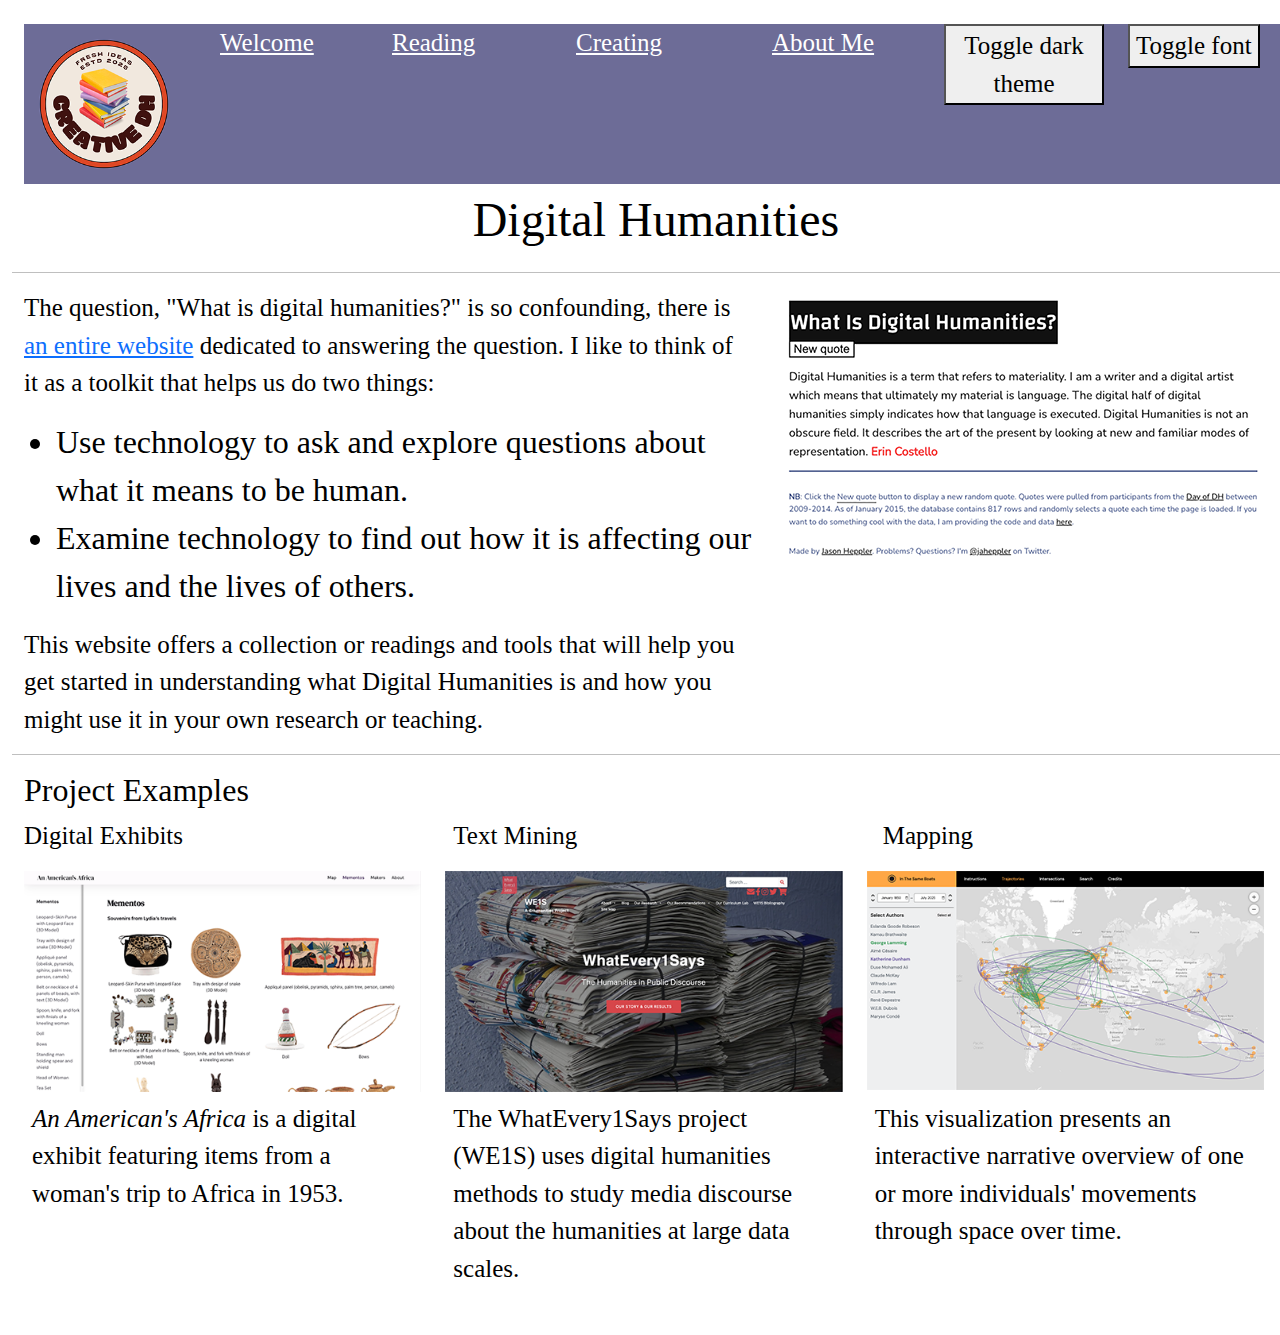
<file: index.html>
<!DOCTYPE html>
<html lang="en">
<head>
    <meta charset="utf-8">
    <meta name="viewport" content="width=device-width, initial-scale=1">
    
    <title>Welcome</title>
    
    <link rel="stylesheet" href="assets/css/bootstrap.min.css">
    <link rel="stylesheet" href="assets/css/main.css"> 
</head>
  
<body class="container-fluid m-3 p-2"> 

  <header> <!-- top level navigation -->
    <div class="row" color=#6d6c97>
        <div class="col">
          <a href="index.html"><img src="assets/images/logo.png" class="img-fluid max-width: 72px height: auto" alt="creative dh logo"></a>
        </div>
        <div class="col">
          <a href="index.html" class="p-2 m-1 text-center">Welcome</a>
        </div>
        <div class="col">
          <a href="reading.html">Reading</a>
        </div>
        <div class="col">
          <a href="creating.html">Creating</a>
        </div>
        <div class="col">
          <a href="about.html" class="p-2 m-1">About Me</a>
        </div>
              <div class = "col">
          <button onclick="toggleTheme();">Toggle dark theme</button>
        </div>
       <div class = "col">
          <button onclick="toggleFont();">Toggle font</button>
        </div>
    </div>                                          
  </header>
 

  <main>
    <div class="row">
        <h1 hidden>All about Digital Humanities</h1>
      <p class="text-center" id="showman">Digital Humanities</p>
    <div class="row">
      <script><src="sketch.js"></script>
    </div>  
    <hr>
    </div>
     <div class="row"> 
      <h2 hidden>What is Digital Humanities?</h2>
    </div>
    <div class="row">
    <div class="col-7"><p>The question, "What is digital humanities?" is so confounding, there is <a href="https://whatisdigitalhumanities.com/" target=_blank>an entire website</a> dedicated to answering the question. I like to think of it as a toolkit that helps us do two things:</p>
      <ul id="showman-center">
        <li>Use technology to ask and explore questions about what it means to be human.</li>
        <li>Examine technology to find out how it is affecting our lives and the lives of others.</li>
      </ul>
      <p>This website offers a collection or readings and tools that will help you get started in understanding what Digital Humanities is and how you might use it in your own research or teaching. 
        </p></div>
    <div class="col-5"><img src=assets/images/whatisdh.png alt="screenshot from the website what is digital humanities?" class="img-fluid float-right"></div> 
<hr>
    </div>
  
    <div class="row">
      <h2>Project Examples</h2>
    </div>
    <div class="row">
	   <div class="col">
         <p>Digital Exhibits</p></div>
	   <div class="col">
         <p>Text Mining</p></div>
	  <div class="col">
         <p>Mapping</p></div>
    <div class="row">
         <div class="col">
           <a href="https://nulib-ds.github.io/AnAmericansAfrica" target="_blank"><img src="assets/images/exhibit_example.png" class="img-fluid" alt = "screenshot of Digital Exhibit example"></a></div>
	   <div class="col">
         <a href="https://we1s.ucsb.edu/" target="_blank"><img src="assets/images/text_example.png" class="img-fluid" alt = "screenshot of Text Mining example"></a></div>
	  <div class="col">
         <a href="https://sameboats.org/#/" target="_blank"><img src="assets/images/map_example.png" class="img-fluid" alt = "screenshot of mapping example"></a></div>
</div>
          <div class="row">
	   <div class="col m-2">
         <p><i>An American's Africa</i> is a digital exhibit featuring items from a woman's trip to Africa in 1953.</p></div>
	   <div class="col m-2">
         <p>The WhatEvery1Says project (WE1S) uses digital humanities methods to study media discourse about the humanities at large data scales.</p></div>
	  <div class="col m-2">
         <p>This visualization presents an interactive narrative overview of one or more individuals' movements through space over time.</p></div>
      </div></div>    
    </main>

  <script src="assets/js/p5.min.js"></script>
  <script src="assets/js/p5.brush.js"></script>
  <script src="assets/js/bootstrap.bundle.min.js"></script>
  <script type="text/javascript" src="assets/js/java.js"></script>

</body>
</html>
</file>
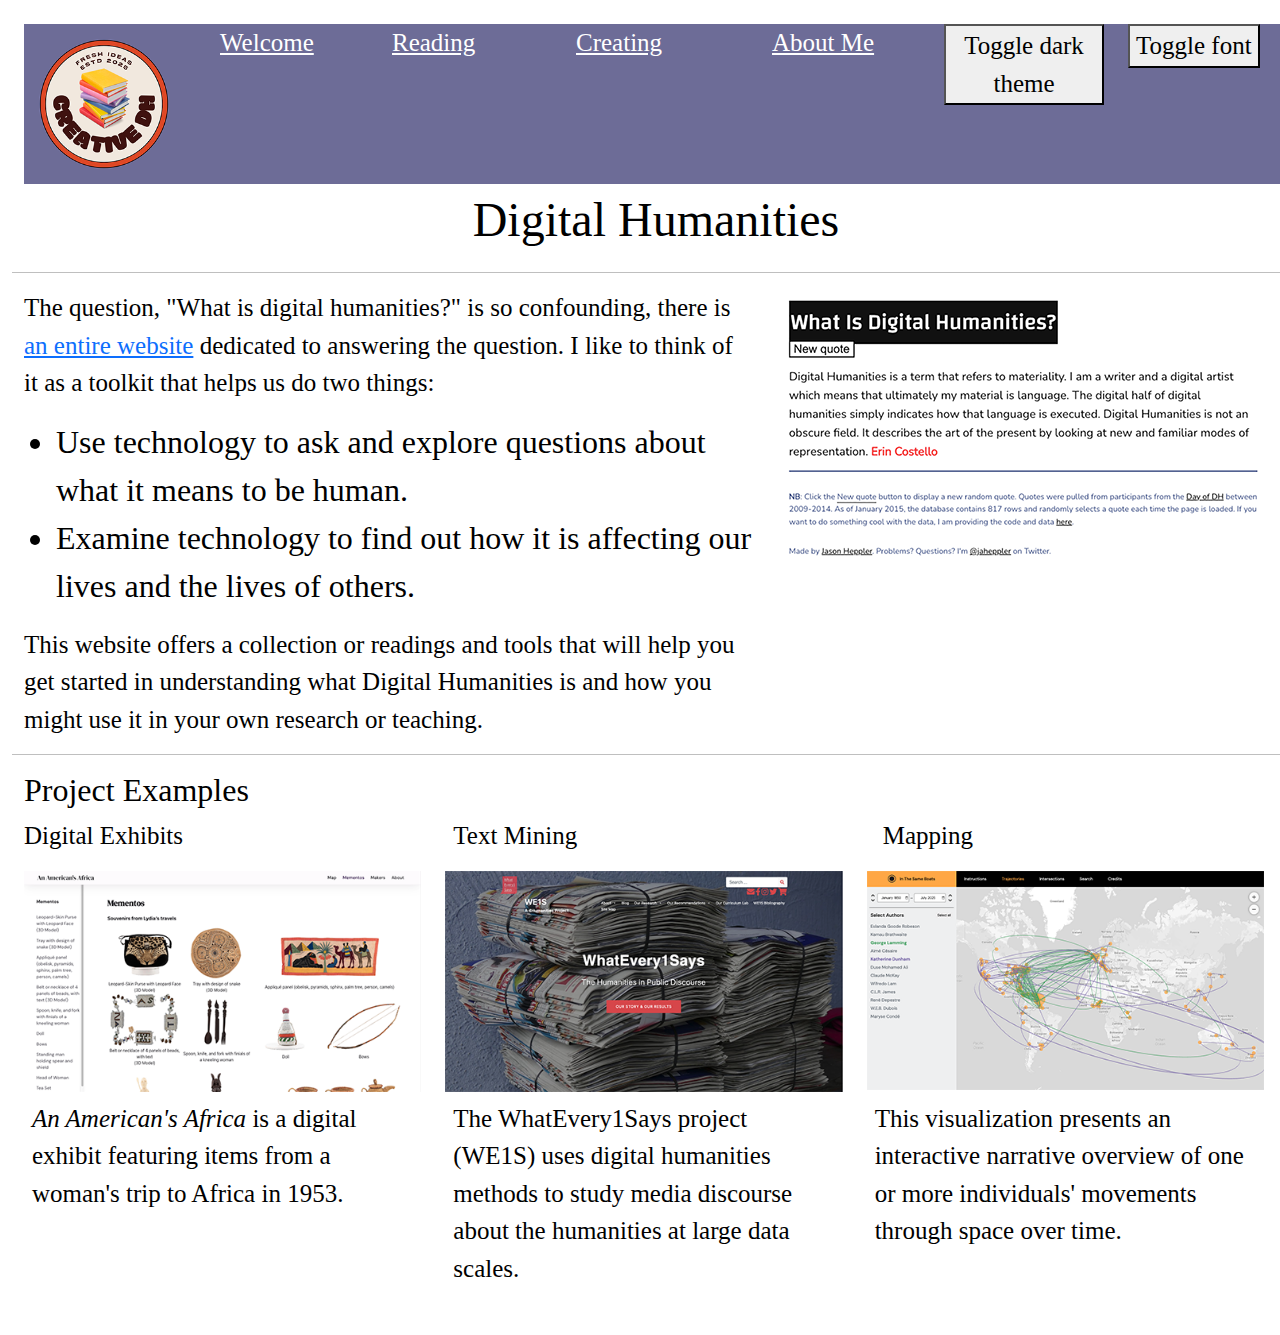
<file: Unit4_Lab/index.html>
<!DOCTYPE html>
<html lang="en">
<head>
    <meta charset="utf-8">
    <meta name="viewport" content="width=device-width, initial-scale=1">
    
    <title>Welcome</title>
    
    <link rel="stylesheet" href="assets/css/bootstrap.min.css">
    <link rel="stylesheet" href="assets/css/main.css"> 
</head>
  
<body class="container-fluid m-3 p-2"> 

  <header> <!-- top level navigation -->
    <div class="row" color=#6d6c97>
        <div class="col">
          <a href="index.html"><img src="assets/images/logo.png" class="img-fluid max-width: 72px height: auto" alt="creative dh logo"></a>
        </div>
        <div class="col">
          <a href="index.html" class="p-2 m-1 text-center">Welcome</a>
        </div>
        <div class="col">
          <a href="reading.html">Reading</a>
        </div>
        <div class="col">
          <a href="creating.html">Creating</a>
        </div>
        <div class="col">
          <a href="about.html" class="p-2 m-1">About Me</a>
        </div>
              <div class = "col">
          <button onclick="toggleTheme();">Toggle dark theme</button>
        </div>
       <div class = "col">
          <button onclick="toggleFont();">Toggle font</button>
        </div>
    </div>                                          
  </header>
 

  <main>
    <div class="row">
        <h1 hidden>All about Digital Humanities</h1>
      <p class="text-center" id="showman">Digital Humanities</p>
    <hr>
    </div>
     <div class="row"> 
      <h2 hidden>What is Digital Humanities?</h2>
    </div>
    <div class="row">
    <div class="col-7"><p>The question, "What is digital humanities?" is so confounding, there is <a href="https://whatisdigitalhumanities.com/" target=_blank>an entire website</a> dedicated to answering the question. I like to think of it as a toolkit that helps us do two things:</p>
      <ul id="showman-center">
        <li>Use technology to ask and explore questions about what it means to be human.</li>
        <li>Examine technology to find out how it is affecting our lives and the lives of others.</li>
      </ul>
      <p>This website offers a collection or readings and tools that will help you get started in understanding what Digital Humanities is and how you might use it in your own research or teaching. 
        </p></div>
    <div class="col-5"><img src=assets/images/whatisdh.png alt="screenshot from the website what is digital humanities?" class="img-fluid float-right"></div> 
<hr>
    </div>
  
    <div class="row">
      <h2>Project Examples</h2>
    </div>
    <div class="row">
	   <div class="col">
         <p>Digital Exhibits</p></div>
	   <div class="col">
         <p>Text Mining</p></div>
	  <div class="col">
         <p>Mapping</p></div>
    <div class="row">
         <div class="col">
           <a href="https://nulib-ds.github.io/AnAmericansAfrica" target="_blank"><img src="assets/images/exhibit_example.png" class="img-fluid" alt = "screenshot of Digital Exhibit example"></a></div>
	   <div class="col">
         <a href="https://we1s.ucsb.edu/" target="_blank"><img src="assets/images/text_example.png" class="img-fluid" alt = "screenshot of Text Mining example"></a></div>
	  <div class="col">
         <a href="https://sameboats.org/#/" target="_blank"><img src="assets/images/map_example.png" class="img-fluid" alt = "screenshot of mapping example"></a></div>
</div>
          <div class="row">
	   <div class="col m-2">
         <p><i>An American's Africa</i> is a digital exhibit featuring items from a woman's trip to Africa in 1953.</p></div>
	   <div class="col m-2">
         <p>The WhatEvery1Says project (WE1S) uses digital humanities methods to study media discourse about the humanities at large data scales.</p></div>
	  <div class="col m-2">
         <p>This visualization presents an interactive narrative overview of one or more individuals' movements through space over time.</p></div>
      </div></div>    
    </main>

  <script src="assets/js/bootstrap.bundle.min.js"></script>
  <script type="text/javascript" src="assets/js/java.js"></script>

</body>
</html>
</file>
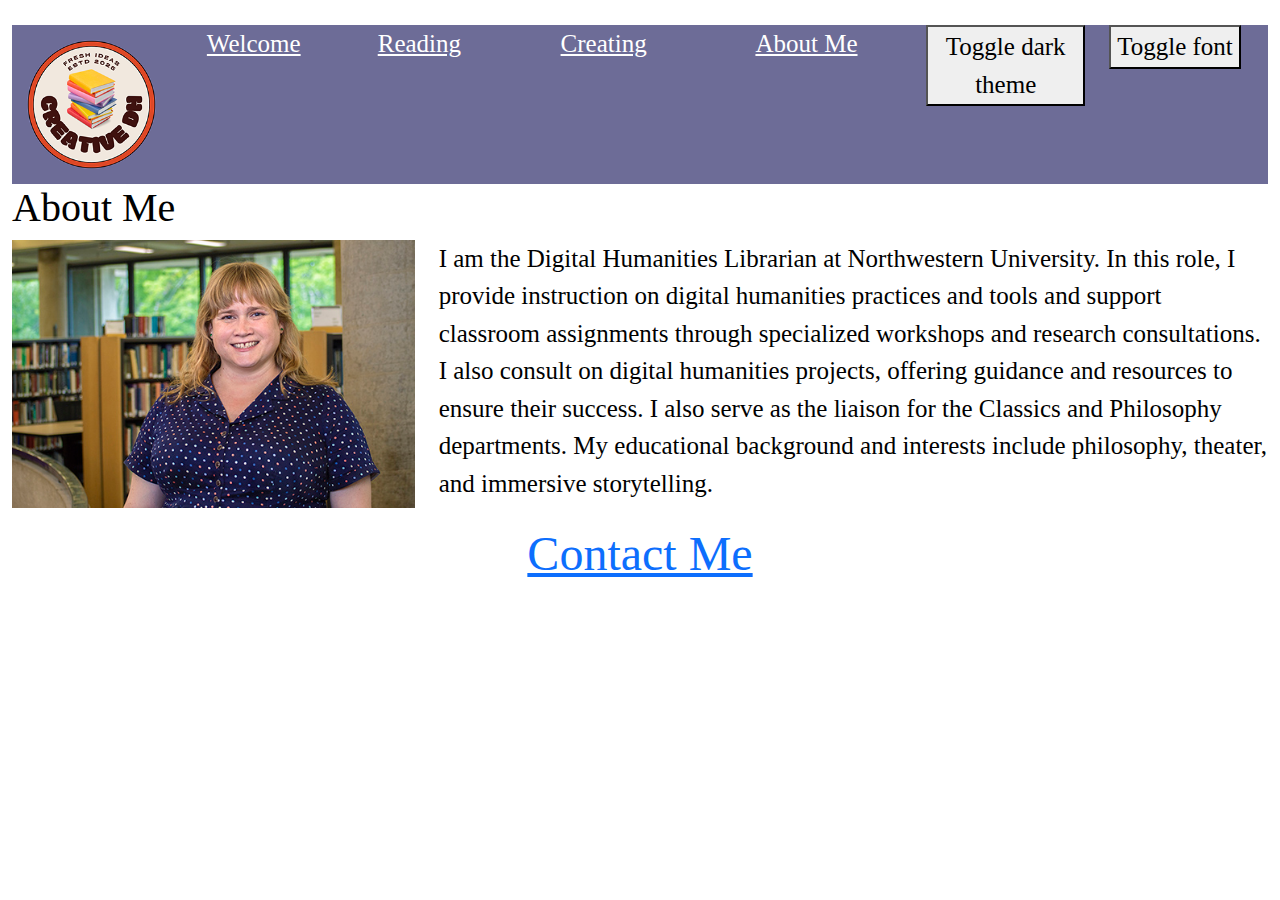
<file: about.html>
<html lang="en">
<head>
    <meta charset="utf-8">
    <meta name="viewport" content="width=device-width, initial-scale=1">
    
    <title>About Me</title>
    
    <link rel="stylesheet" href="assets/css/bootstrap.min.css">
    <link rel="stylesheet" href="assets/css/main.css"> 
</head>
  
<body class="container-fluid"> 

  <header> <!-- top level navigation -->
    <div class="row" color=#6d6c97>
        <div class="col">
          <a href="index.html"><img src="assets/images/logo.png" class="img-fluid max-width: 72px height: auto" alt="creative dh logo"></a>
        </div>
        <div class="col">
          <a href="index.html" class="p-2 m-1 text-center">Welcome</a>
        </div>
        <div class="col">
          <a href="reading.html">Reading</a>
        </div>
        <div class="col">
          <a href="creating.html">Creating</a>
        </div>
        <div class="col">
          <a href="about.html" class="p-2 m-1">About Me</a>
        </div>
              <div class = "col">
          <button onclick="toggleTheme();">Toggle dark theme</button>
        </div>
       <div class = "col">
          <button onclick="toggleFont();">Toggle font</button>
        </div>
    </div>                                          
  </header>

    <main>
      <div class="row"><h1>About Me</h1></div>
	  <div class="row">
        <div class="col-4"><img src=assets/images/headshot.jpg alt="white person with blond hair smiling in front of library shelves" id="headshot" class="img-fluid max-width: 20% height: auto"></div>
        <div class="col-8"><p>I am the Digital Humanities Librarian at Northwestern University. In this role, I provide instruction on digital humanities practices and tools and support classroom assignments through specialized workshops and research consultations. I also consult on digital humanities projects, offering guidance and resources to ensure their success. I also serve as the liaison for the Classics and Philosophy departments. My educational background and interests include philosophy, theater, and immersive storytelling.</p></div>
      </div>
      <div class="row text-center"><p id="showman"><a href="mailto:basia.kapolka@northwestern.edu">Contact Me</a></p></div>
      
	  
    </main>
    <script src="assets/js/bootstrap.bundle.min.js"></script>
  <script type="text/javascript" src="assets/js/java.js"></script>
</body>
</html>
</file>
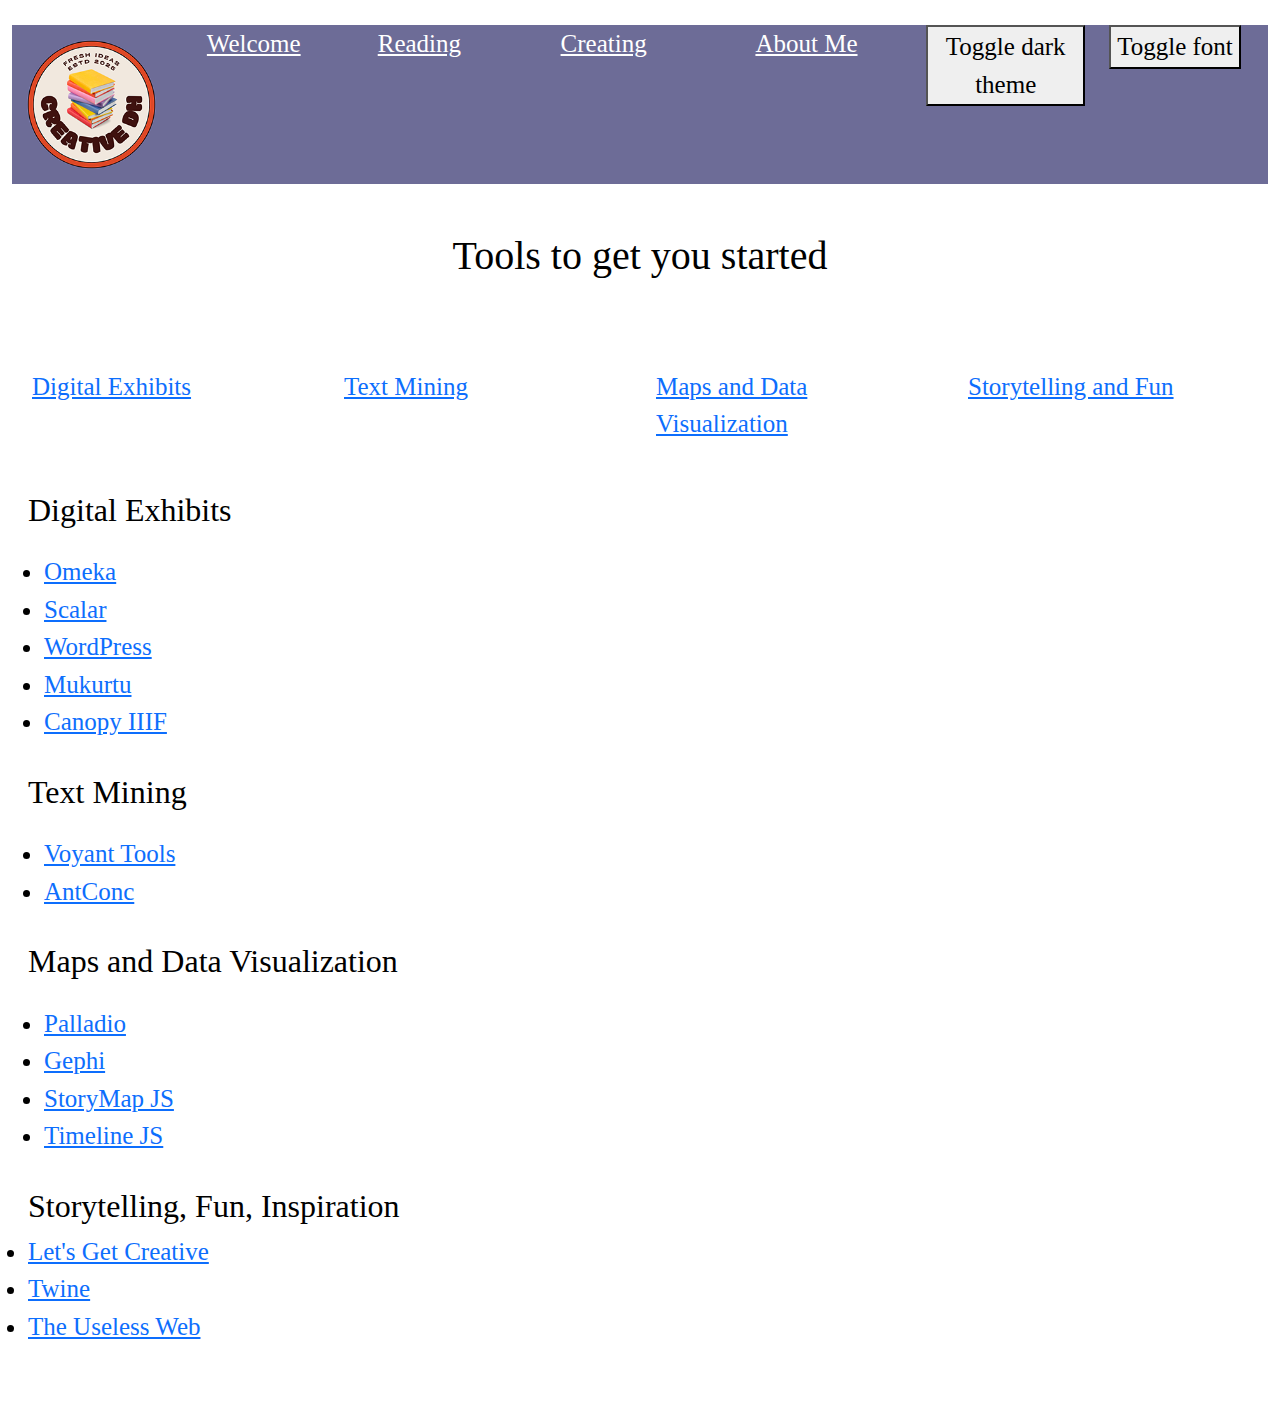
<file: creating.html>
<html lang="en">
<head>
    <meta charset="utf-8">
    <meta name="viewport" content="width=device-width, initial-scale=1">
    
    <title>Creating</title>
    
    <link rel="stylesheet" href="assets/css/bootstrap.min.css">
    <link rel="stylesheet" href="assets/css/main.css"> 
</head>
  
<body class="container-fluid"> 

  <header> <!-- top level navigation -->
    <div class="row" color=#6d6c97>
        <div class="col">
          <a href="index.html"><img src="assets/images/logo.png" class="img-fluid max-width: 72px height: auto" alt="creative dh logo"></a>
        </div>
        <div class="col">
          <a href="index.html" class="p-2 m-1 text-center">Welcome</a>
        </div>
        <div class="col">
          <a href="reading.html">Reading</a>
        </div>
        <div class="col">
          <a href="creating.html">Creating</a>
        </div>
        <div class="col">
          <a href="about.html" class="p-2 m-1">About Me</a>
        </div>
              <div class = "col">
          <button onclick="toggleTheme();">Toggle dark theme</button>
        </div>
       <div class = "col">
          <button onclick="toggleFont();">Toggle font</button>
        </div>
    </div>                                          
  </header>

    <main>
      <div class="row text-center p-5"><h1>Tools to get you started</h1></div>
            <div class="row p-3">
      <div class="col m-2 p-2"><a href="#digital-exhibits">Digital Exhibits</a></div>
      <div class="col m-2 p-2"><a href="#text-mining">Text Mining</a></div>
      <div class="col m-2 p-2"><a href="#maps">Maps and Data Visualization</a></div>
      <div class="col m-2 p-2"><a href="#digital-exhibits">Storytelling and Fun</a></div></div>
	  <div class="row p-3"><h2 id="digital-exhibits">Digital Exhibits</h2></div>
      <ul>
      <li><a href="https://omeka.org/" target="_blank">Omeka</a></li>
        <li><a href="https://scalar.usc.edu/works/" target="_blank">Scalar</a></li>
        <li><a href="https://wordpress.com/" target="_blank">WordPress</a></li>
        <li><a href="https://mukurtu.org/" target="_blank">Mukurtu</a></li>
        <li><a href="https://canopy-iiif.github.io/docs/" target="_blank">Canopy IIIF</a></li></ul>
      
	  <div class="row p-3"><h2 id="text-mining">Text Mining</h2></div>
      <ul>
      <li><a href="https://voyant-tools.org/">Voyant Tools</a></li>
      <li><a href="https://www.laurenceanthony.net/software/antconc/">AntConc</a></li>
      </ul>
      <div class="row p-3"><h2 id="maps">Maps and Data Visualization</h2></div>
      <ul>
        <li><a href="https://hdlab.stanford.edu/palladio/" target="_blank">Palladio</a></li>
        <li><a href="https://gephi.org" target="_blank">Gephi</a></li>
      <li><a href="https://storymap.knightlab.com/">StoryMap JS</a></li>
        <li><a href="https://https://timeline.knightlab.com/" target="_blank">Timeline JS</a></li>
      </ul>
      <div class="row p-3"><h2 id="fun">Storytelling, Fun, Inspiration</h2>
      <ul>
        <li><a href="https://letsgetcreative.today/" target="_blank">Let's Get Creative</a></li>
        <li><a href="https://twinery.org/" target="_blank">Twine</a></li>
        <li><a href="https://theuselessweb.com/" target="_blank">The Useless Web</a></li></ul>
      </div>
    </main>
    <script src="assets/js/bootstrap.bundle.min.js"></script>
  <script type="text/javascript" src="assets/js/java.js"></script>
</body>
</html>
</file>
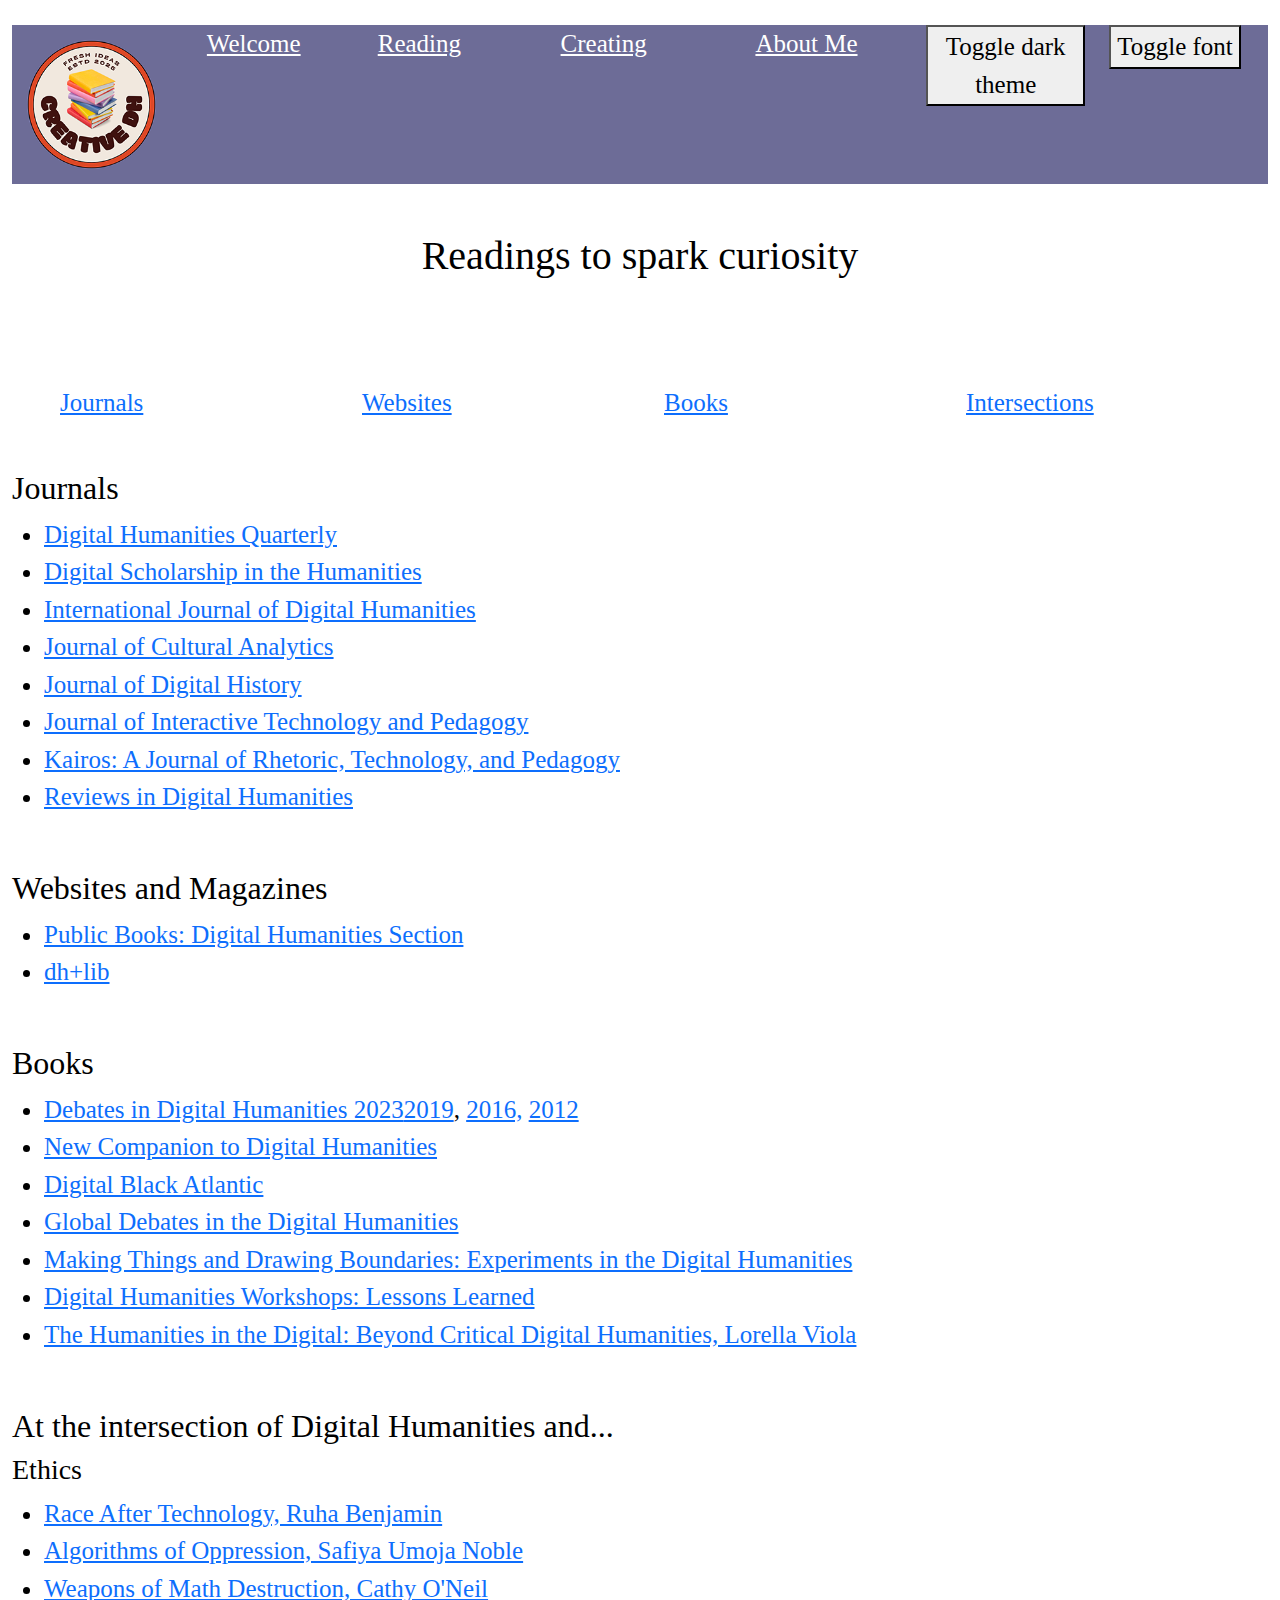
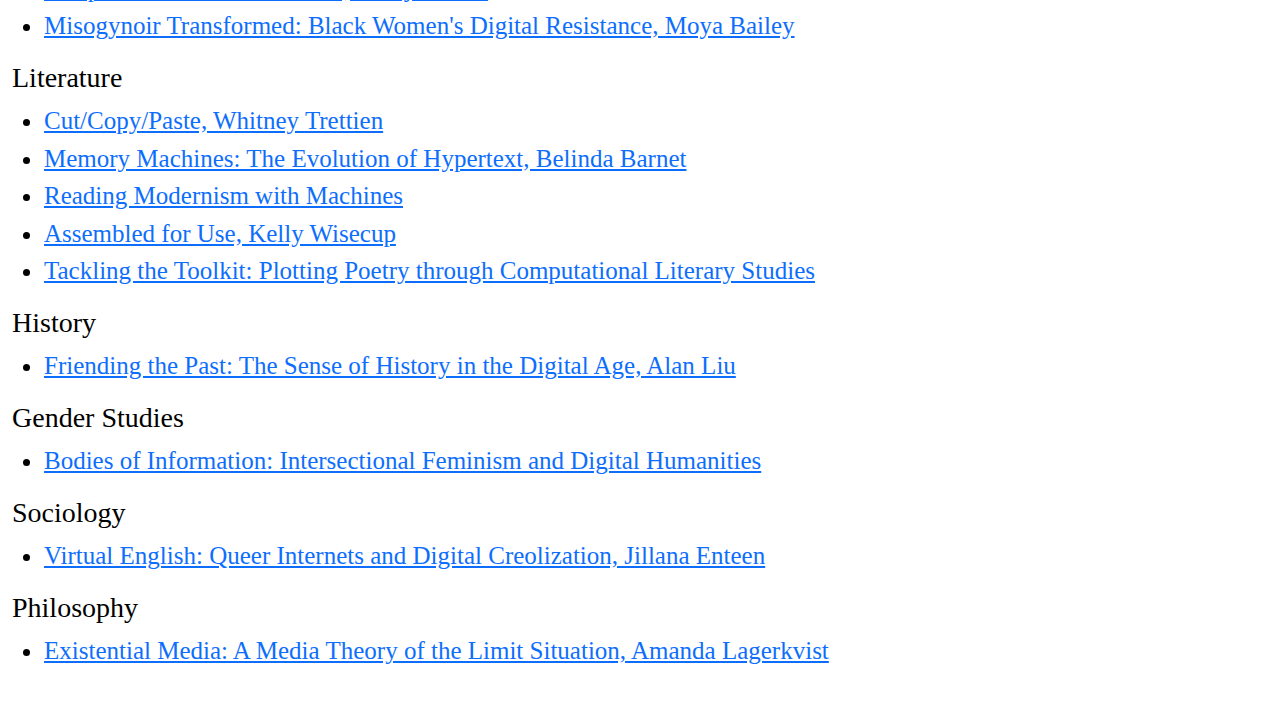
<file: reading.html>
<html lang="en">
<head>
    <meta charset="utf-8">
    <meta name="viewport" content="width=device-width, initial-scale=1">
    
    <title>Reading</title>
    
    <link rel="stylesheet" href="assets/css/bootstrap.min.css">
    <link rel="stylesheet" href="assets/css/main.css"> 
</head>
  
<body class="container-fluid"> 

  <header> <!-- top level navigation -->
    <div class="row" color=#6d6c97>
        <div class="col">
          <a href="index.html"><img src="assets/images/logo.png" class="img-fluid max-width: 72px height: auto" alt="creative dh logo"></a>
        </div>
        <div class="col">
          <a href="index.html" class="p-2 m-1 text-center">Welcome</a>
        </div>
        <div class="col">
          <a href="reading.html">Reading</a>
        </div>
        <div class="col">
          <a href="creating.html">Creating</a>
        </div>
        <div class="col">
          <a href="about.html" class="p-2 m-1">About Me</a>
        </div>
              <div class = "col">
          <button onclick="toggleTheme();">Toggle dark theme</button>
        </div>
       <div class = "col">
          <button onclick="toggleFont();">Toggle font</button>
        </div>
    </div>                                          
  </header>

    <main>
	<div class="row text-center p-5"><h1>Readings to spark curiosity</h1></div>
     <div class="row p-3 m-2">
      <div class="col p-3 m-2"><a href="#journals">Journals</a></div>
      <div class="col p-3 m-2"><a href="#websites">Websites</a></div>
      <div class="col p-3 m-2"><a href="#books">Books</a></div>
      <div class="col p-3 m-2"><a href="#intersections">Intersections</a></div>
     </div>
            <div class="row"><h2 id="journals">Journals</h2></div>
      <ul>
        <li><a href="https://dhq.digitalhumanities.org/" target="_blank">Digital Humanities Quarterly</a></li>
        <li><a href="https://academic.oup.com/dsh" target="_blank">Digital Scholarship in the Humanities</a></li>
        <li><a href="https://link.springer.com/journal/42803" target="_blank">International Journal of Digital Humanities</a></li>
        <li><a href="https://culturalanalytics.org/" target="_blank">Journal of Cultural Analytics</a></li>
        <li><a href="https://journalofdigitalhistory.org/en" target="_blank">Journal of Digital History</a></li>
        <li><a href="https://cuny.manifoldapp.org/journals/jitp" target="_blank">Journal of Interactive Technology and Pedagogy</a></li>
        <li><a href="https://kairos.technorhetoric.net/" target="_blank">Kairos: A Journal of Rhetoric, Technology, and Pedagogy</a></li>
        <li><a href="https://reviewsindh.pubpub.org/" target="_blank">Reviews in Digital Humanities</a></li>
          </ul>
 <br>
      <div class="row>"><h2 id="websites">Websites and Magazines</h2></div>
      <ul>
      <li><a href="https://www.publicbooks.org/section/digital-humanities/" target="_blank">Public Books: Digital Humanities Section</a></li>
      <li><a href="https://dhandlib.org/" target="_blank">dh+lib</a></li>
      </ul>
<br>      
      <div class="row"><h2 id="books">Books</h2></div>
      <ul>
      <li><a href="https://dhdebates.gc.cuny.edu/projects/debates-in-the-digital-humanities-2023" target="_blank">Debates in Digital Humanities 2023</a><a href="https://dhdebates.gc.cuny.edu/projects/debates-in-the-digital-humanities-2019" target="_blank">2019</a>, <a href="https://dhdebates.gc.cuny.edu/projects/debates-in-the-digital-humanities-2016" target="_blank">2016,</a> <a href="https://dhdebates.gc.cuny.edu/projects/debates-in-the-digital-humanities" target="_blank">2012</a></li>
      <li><a href="https://onlinelibrary.wiley.com/doi/book/10.1002/9781118680605" target="_blank">New Companion to Digital Humanities</a></li>
      <li><a href="https://dhdebates.gc.cuny.edu/projects/the-digital-black-atlantic" target="_blank">Digital Black Atlantic</a></li>
      <li><a href="https://dhdebates.gc.cuny.edu/projects/global-debates-in-the-digital-humanities" target="_blank">Global Debates in the Digital Humanities</a></li>
      <li><a href="https://dhdebates.gc.cuny.edu/projects/making-things-and-drawing-boundaries" target="_blank">Making Things and Drawing Boundaries: Experiments in the Digital Humanities</a></li>
      <li><a href="https://www.taylorfrancis.com/books/oa-edit/10.4324/9781003301097/digital-humanities-workshops-laura-estill-jennifer-guiliano?_gl=1*fx8wct*_gcl_au*MzA0NjE5MzkwLjE3NTMzMDYwODM.*_ga*MjM1MjkxODkxLjE3NTMzMDYwODI.*_ga_0HYE8YG0M6*czE3NTMzMDYwODEkbzEkZzEkdDE3NTMzMDYwODMkajU5JGwwJGgw" target="_blank">Digital Humanities Workshops: Lessons Learned</a></li>
      <li><a href="https://library.oapen.org/handle/20.500.12657/62372" target="_blank">The Humanities in the Digital: Beyond Critical Digital Humanities, Lorella Viola</a></li></ul>
		<br>

		<div class = "row"><h2 id="intersections">At the intersection of Digital Humanities and...</h2></div>
			<h3 id="ethics">Ethics</h3>
            <ul>
            <li><a href="https://search.worldcat.org/title/1078415817" target="_blank">Race After Technology, Ruha Benjamin</a></li>
            <li><a href="https://search.worldcat.org/title/987591529" target="_blank">Algorithms of Oppression, Safiya Umoja Noble</a></li>
            <li><a href="https://search.worldcat.org/title/1003644763" target="_blank">Weapons of Math Destruction, Cathy O'Neil</a></li>
              <li><a href="https://search.worldcat.org/title/1247660784" target="_blank">Misogynoir Transformed: Black Women's Digital Resistance, Moya Bailey</a></li></ul>
			<h3 id="lit">Literature</h3>
            <ul>
      <li><a href="https://search.worldcat.org/title/1295278593" target="_blank">Cut/Copy/Paste, Whitney Trettien</a></li>
      <li><a href="https://search.worldcat.org/title/855019922" target="_blank">Memory Machines: The Evolution of Hypertext, Belinda Barnet</a></li>
      <li><a href="https://search.worldcat.org/title/965475159" target="_blank">Reading Modernism with Machines</a></li>
      <li><a href="https://search.worldcat.org/title/1283852498" target="_blank">Assembled for Use, Kelly Wisecup</a></li>
      <li><a href="https://www.plottingpoetry.org/books/tackling_toolkit/index" target="_blank">Tackling the Toolkit: Plotting Poetry through Computational Literary Studies</a></li></ul>
			<h3 id="history">History</h3>
      <ul>
      <li><a href="https://search.worldcat.org/title/1057893415" target="_blank">Friending the Past: The Sense of History in the Digital Age, Alan Liu</a></li>
    </ul>
			<h3 id="gender">Gender Studies</h3>
      <ul>
      <li><a href="https://dhdebates.gc.cuny.edu/projects/bodies-of-information" target="_blank">Bodies of Information: Intersectional Feminism and Digital Humanities</a></li></ul>
      <h3 id="sociology">Sociology</h3>
      <ul>
        <li><a href="https://search.worldcat.org/title/308215746" target="_blank">Virtual English: Queer Internets and Digital Creolization, Jillana Enteen</a></li></ul>
      <h3 id="philosophy">Philosophy</h3>
      <ul>
        <li><a href="https://search.worldcat.org/title/1290483541" target="_blank">Existential Media: A Media Theory of the Limit Situation, Amanda Lagerkvist</a></li></ul>
    </main>
    <script src="assets/js/bootstrap.bundle.min.js"></script>
  <script type="text/javascript" src="assets/js/java.js"></script>
</body>
</html>
</file>
<file: assets/css/main.css>
body {
  padding: 25px;
  background-color: white;
  color: black;
  font-family: 'Gill Sans', 'Gill Sans MT', 'sans-serif';
    font-size: 25px;
}

.dark-mode {
  background-color: black;
  color: white;
}

.fancy-font {
    font-family: 'Garamond', 'Baskerville', 'serif';
}

#showman {
    font-size: xxx-large;
    align-content: center;
}

#showman-center {
    font-size: xx-large;
    align-content: center;
}

header {
    background-color: #6d6c97;
}

header a {
    color: white;
}
</file>
<file: Unit4_Lab/assets/css/main.css>
body {
  padding: 25px;
  background-color: white;
  color: black;
  font-family: 'Gill Sans', 'Gill Sans MT', 'sans-serif';
    font-size: 25px;
}

.dark-mode {
  background-color: black;
  color: white;
}

.fancy-font {
    font-family: 'Garamond', 'Baskerville', 'serif';
}

#showman {
    font-size: xxx-large;
    align-content: center;
}

#showman-center {
    font-size: xx-large;
    align-content: center;
}

header {
    background-color: #6d6c97;
}

header a {
    color: white;
}
</file>
